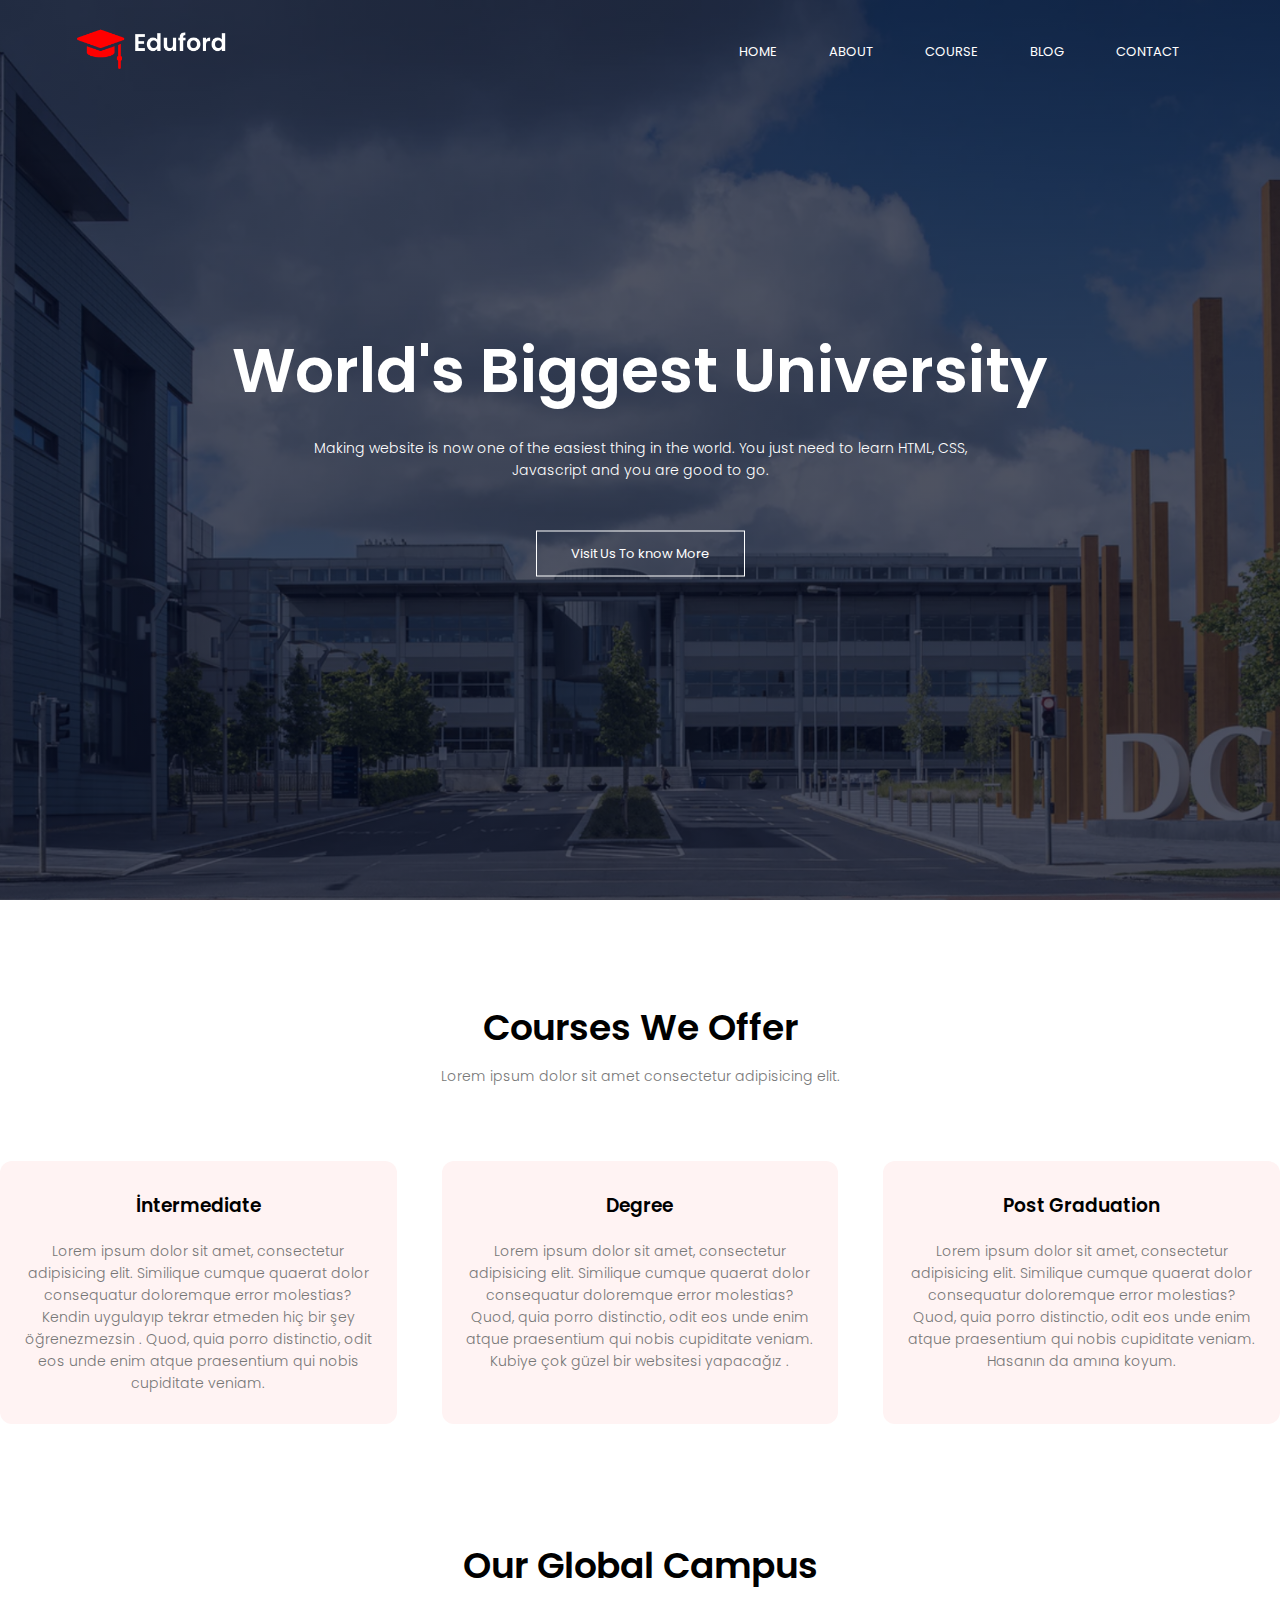
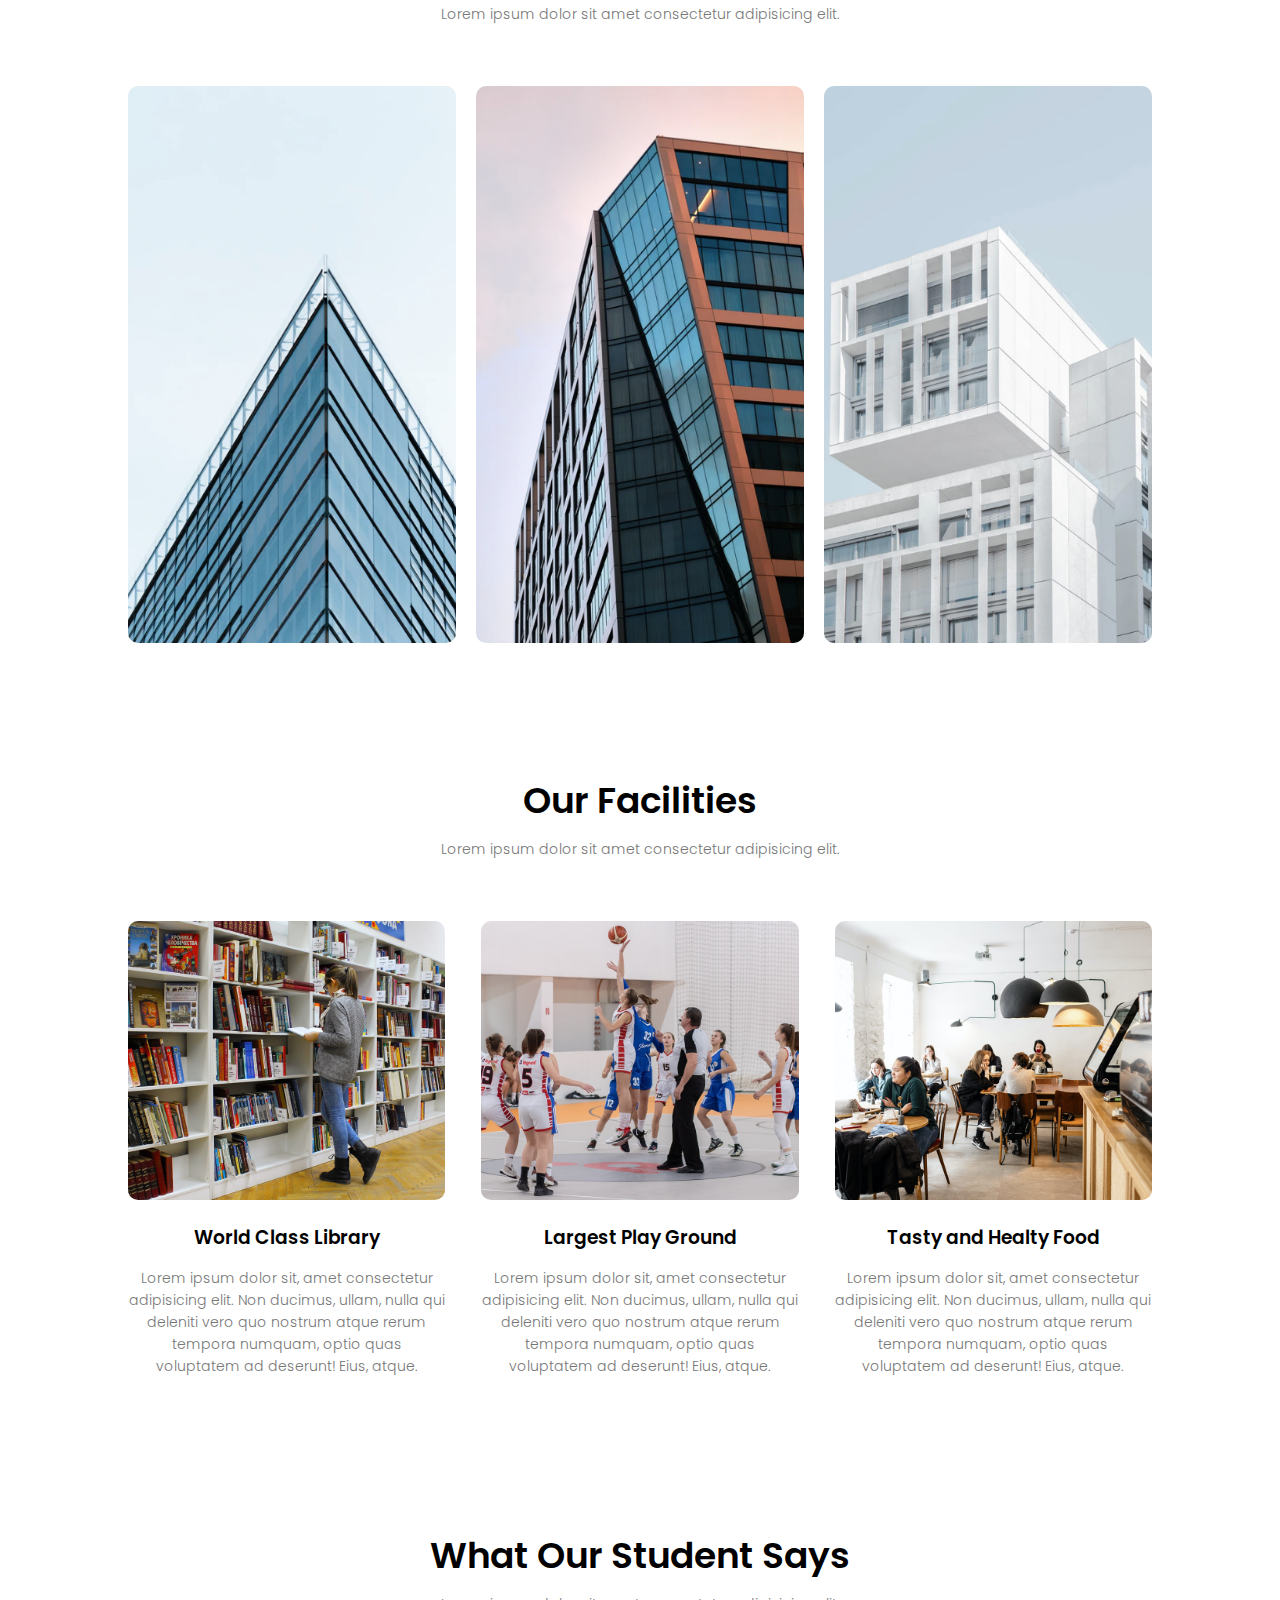
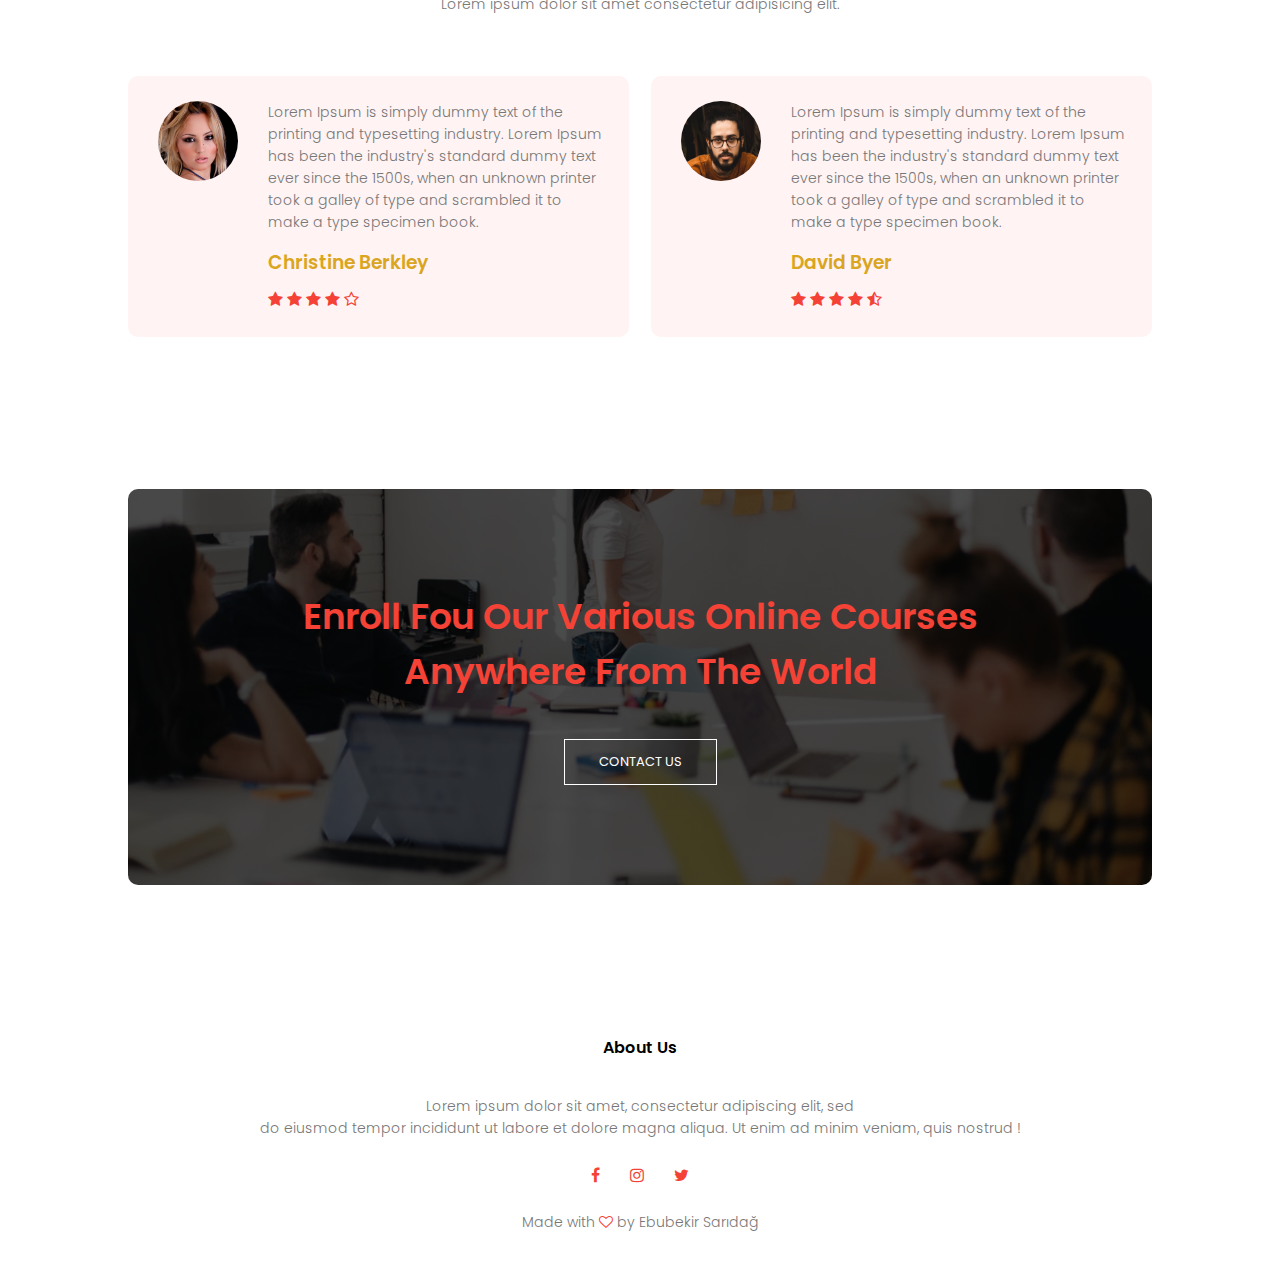
<file: index.html>
<!DOCTYPE html>
<html lang="en">
  <head>
    <meta name="viewport" content="with=device-width" , initial- scale="1.0" />
    <title>EDUFORD</title>
    <link rel="stylesheet" href="style.css" />
    <link rel="preconnect" href="https://fonts.gstatic.com" crossorigin />
    <link
      href="https://fonts.googleapis.com/css2?family=Poppins:wght@100;200;300;400;600;700&display=swap"
      rel="stylesheet"
    />
    <link
      rel="stylesheet"
      href="https://stackpath.bootstrapcdn.com/font-awesome/4.7.0/css/font-awesome.min.css"
    />
  </head>
  <body>
    <section class="header">
      <nav>
        <a href="index.html"><img src="images/logo.png" /></a>
        <div class="nav-links" id="navLinks">
          <i class="fa fa-close" onclick="hideMenu()"></i>
          <ul>
            <li><a href="index.html">HOME</a></li>
            <li><a href="about.html">ABOUT</a></li>
            <li><a href="course.html">COURSE</a></li>
            <li><a href="blog.html">BLOG</a></li>
            <li><a href="contact.html">CONTACT</a></li>
          </ul>
        </div>
        <i class="fa fa-bars" onclick="showMenu()"></i>
      </nav>

      <div class="text-box">
        <h1>World's Biggest University</h1>
        <p>
          Making website is now one of the easiest thing in the world. You just
          need to learn HTML, CSS, <br />
          Javascript and you are good to go.
        </p>
        <a href="" class="hero-btn">Visit Us To know More</a>
      </div>
    </section>

    <!-------  Course  ----->

    <section class="course">
      <h1>Courses We Offer</h1>
      <p>Lorem ipsum dolor sit amet consectetur adipisicing elit.</p>

      <div class="row">
        <div class="course-col">
          <h3>İntermediate</h3>
          <p>
            Lorem ipsum dolor sit amet, consectetur adipisicing elit. Similique
            cumque quaerat dolor consequatur doloremque error molestias? Kendin
            uygulayıp tekrar etmeden hiç bir şey öğrenezmezsin . Quod, quia
            porro distinctio, odit eos unde enim atque praesentium qui nobis
            cupiditate veniam.
          </p>
        </div>
        <div class="course-col">
          <h3>Degree</h3>
          <p>
            Lorem ipsum dolor sit amet, consectetur adipisicing elit. Similique
            cumque quaerat dolor consequatur doloremque error molestias? Quod,
            quia porro distinctio, odit eos unde enim atque praesentium qui
            nobis cupiditate veniam. Kubiye çok güzel bir websitesi yapacağız .
          </p>
        </div>
        <div class="course-col">
          <h3>Post Graduation</h3>
          <p>
            Lorem ipsum dolor sit amet, consectetur adipisicing elit. Similique
            cumque quaerat dolor consequatur doloremque error molestias? Quod,
            quia porro distinctio, odit eos unde enim atque praesentium qui
            nobis cupiditate veniam. Hasanın da amına koyum.
          </p>
        </div>
      </div>
    </section>

    <!----Campus---->

    <section class="campus">
      <h1>Our Global Campus</h1>
      <p>Lorem ipsum dolor sit amet consectetur adipisicing elit.</p>
      <div class="row">
        <div class="campus-col">
          <img src="images/london.png" />
          <div class="layer">
            <h3>LONDON</h3>
          </div>
        </div>
        <div class="campus-col">
          <img src="images/newyork.png" />
          <div class="layer">
            <h3>NEW YORK</h3>
          </div>
        </div>
        <div class="campus-col">
          <img src="images/washington.png" />
          <div class="layer">
            <h3>WASHINGTON</h3>
          </div>
        </div>
      </div>
    </section>

    <!----Facilities---->

    <section class="facilities">
      <h1>Our Facilities</h1>
      <p>Lorem ipsum dolor sit amet consectetur adipisicing elit.</p>

      <div class="row">
        <div class="facilities-col">
          <img src="images/library.png" />
          <h3>World Class Library</h3>
          <p>
            Lorem ipsum dolor sit, amet consectetur adipisicing elit. Non
            ducimus, ullam, nulla qui deleniti vero quo nostrum atque rerum
            tempora numquam, optio quas voluptatem ad deserunt! Eius, atque.
          </p>
        </div>
        <div class="facilities-col">
          <img src="images/basketball.png" />
          <h3>Largest Play Ground</h3>
          <p>
            Lorem ipsum dolor sit, amet consectetur adipisicing elit. Non
            ducimus, ullam, nulla qui deleniti vero quo nostrum atque rerum
            tempora numquam, optio quas voluptatem ad deserunt! Eius, atque.
          </p>
        </div>
        <div class="facilities-col">
          <img src="images/cafeteria.png" />
          <h3>Tasty and Healty Food</h3>
          <p>
            Lorem ipsum dolor sit, amet consectetur adipisicing elit. Non
            ducimus, ullam, nulla qui deleniti vero quo nostrum atque rerum
            tempora numquam, optio quas voluptatem ad deserunt! Eius, atque.
          </p>
        </div>
      </div>
    </section>

    <!----Testimonials---->

    <section class="testimonials">
      <h1>What Our Student Says</h1>
      <p>Lorem ipsum dolor sit amet consectetur adipisicing elit.</p>

      <div class="row">
        <div class="testimonial-col">
          <img src="images/user1.jpg" />
          <div>
            <p>
              Lorem Ipsum is simply dummy text of the printing and typesetting
              industry. Lorem Ipsum has been the industry's standard dummy text
              ever since the 1500s, when an unknown printer took a galley of
              type and scrambled it to make a type specimen book.
            </p>
            <h3>Christine Berkley</h3>
            <i class="fa fa-star"></i>
            <i class="fa fa-star"></i>
            <i class="fa fa-star"></i>
            <i class="fa fa-star"></i>
            <i class="fa fa-star-o"></i>
          </div>
        </div>
        <div class="testimonial-col">
          <img src="images/user2.jpg" />
          <div>
            <p>
              Lorem Ipsum is simply dummy text of the printing and typesetting
              industry. Lorem Ipsum has been the industry's standard dummy text
              ever since the 1500s, when an unknown printer took a galley of
              type and scrambled it to make a type specimen book.
            </p>
            <h3>David Byer</h3>
            <i class="fa fa-star"></i>
            <i class="fa fa-star"></i>
            <i class="fa fa-star"></i>
            <i class="fa fa-star"></i>
            <i class="fa fa-star-half-o"></i>
          </div>
        </div>
      </div>
    </section>

    <!----Call To Action---->

    <section class="cta">
      <h1>
        Enroll Fou Our Various Online Courses <br />
        Anywhere From The World
      </h1>
      <a href="" class="hero-btn">CONTACT US</a>
    </section>

    <!----FOOTER---->

    <section class="footer">
      <h4>About Us</h4>
      <p>
        Lorem ipsum dolor sit amet, consectetur adipiscing elit, sed <br />
        do eiusmod tempor incididunt ut labore et dolore magna aliqua. Ut enim
        ad minim veniam, quis nostrud !
      </p>

      <div class="icons">
        <i class="fa fa-facebook"></i>
        <i class="fa fa-instagram"></i>
        <i class="fa fa-twitter"></i>
      </div>

      <p>Made with <i class="fa fa-heart-o"></i> by Ebubekir Sarıdağ</p>
    </section>

    <!--JavaScript for Toggle Menu-->
    <script>
      var navLinks = document.getElementById("navLinks");
      function showMenu() {
        navLinks.style.right = "0";
      }
      function hideMenu() {
        navLinks.style.right = "-200px";
      }
    </script>
  </body>
</html>
</file>
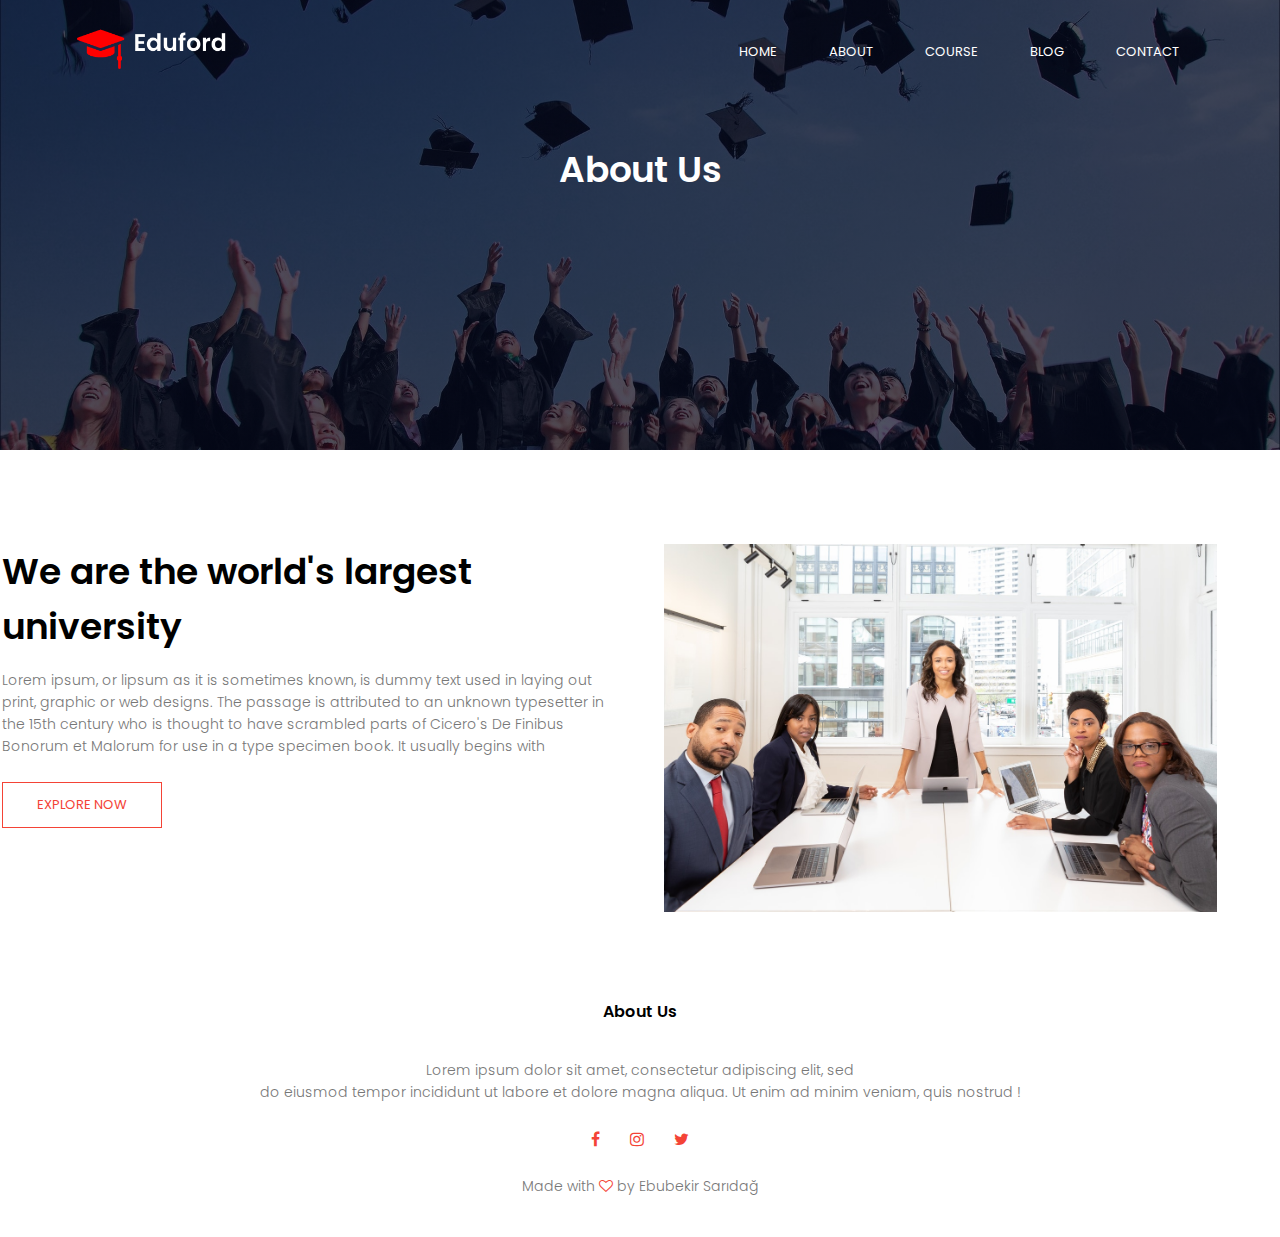
<file: about.html>
<!DOCTYPE html>
<html lang="en">
    <head>
        <meta name="viewport" content="with=device-width" , initial-
        scale="1.0">
        <title>University Website Design - Easy Tutorials</title>
        <link rel="stylesheet" href="style.css">
        <link rel="preconnect" href="https://fonts.gstatic.com" crossorigin>
        <link href="https://fonts.googleapis.com/css2?family=Poppins:wght@100;200;300;400;600;700&display=swap" rel="stylesheet">
        <link rel="stylesheet" href="https://stackpath.bootstrapcdn.com/font-awesome/4.7.0/css/font-awesome.min.css">
    </head>
    <body>
        <section class="sub-header">
            <nav>
                <a href="index.html"><img src="images/logo.png"></a>
                <div class="nav-links" id="navLinks">
                    <i class="fa fa-close" onclick="hideMenu()"></i>
                    <ul>
                        <li><a href="index.html">HOME</a></li>
                        <li><a href="about.html">ABOUT</a></li>
                        <li><a href="course.html">COURSE</a></li>
                        <li><a href="blog.html">BLOG</a></li>
                        <li><a href="contact.html">CONTACT</a></li>
                    </ul>
                </div>
                <i class="fa fa-bars" onclick="showMenu()"></i>
            </nav>
            <h1>About Us</h1>
        </section>

<!----About Us Content---->   

<section>
    <div class="row">
        <div class="about-col">
            <h1>We are the world's largest university</h1>
            <p>Lorem ipsum, or lipsum as it is sometimes known, is dummy text used in laying out print, graphic or web designs.
                 The passage is attributed to an unknown typesetter in the 15th century who is thought to have scrambled parts of Cicero's De Finibus Bonorum et Malorum for use in a type specimen book.
                 It usually begins with
                </p>
            <a href="" class="hero-btn red-btn">EXPLORE NOW</a>
        </div>
        <di class="about-col">
            <img src="images/about.jpg">
        </di>
    </div>
</section>


<!----FOOTER---->   

<section class="footer">
    <h4>About Us</h4>
    <p>Lorem ipsum dolor sit amet, consectetur adipiscing elit, 
        sed <br> do eiusmod tempor  incididunt ut labore et dolore magna aliqua.
    Ut enim ad minim veniam, quis nostrud !
    </p>

    <div class="icons">
        <i class="fa fa-facebook"></i>
        <i class="fa fa-instagram"></i>
        <i class="fa fa-twitter"></i>
    </div>

    <P>Made with  <i class="fa fa-heart-o"></i> by  Ebubekir Sarıdağ </P>

</section>


</section>
<!--JavaScript for Toggle Menu-->
        <script>
            var navLinks = document.getElementById("navLinks")
            function showMenu(){
                navLinks.style.right="0";
            }
            function hideMenu(){
                navLinks.style.right="-200px";
            }
        </script>

    </body>
</html>
</file>
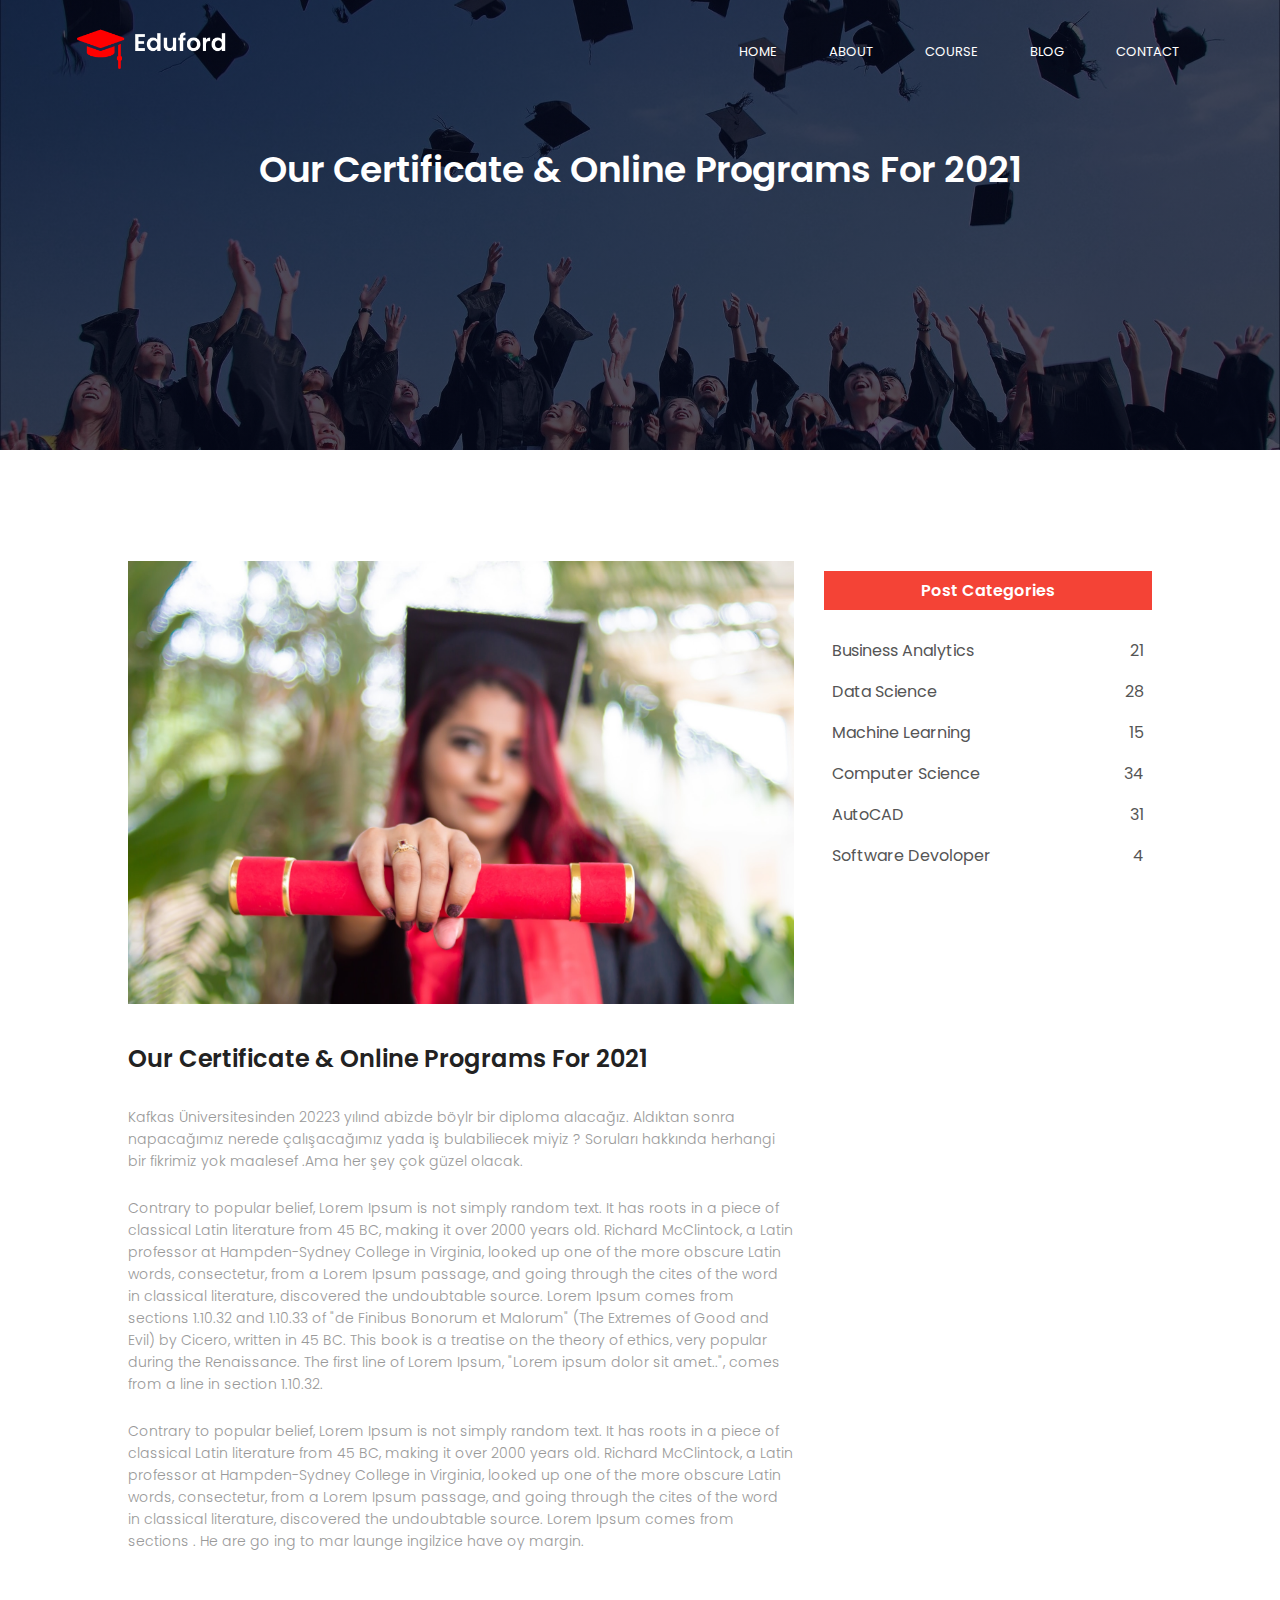
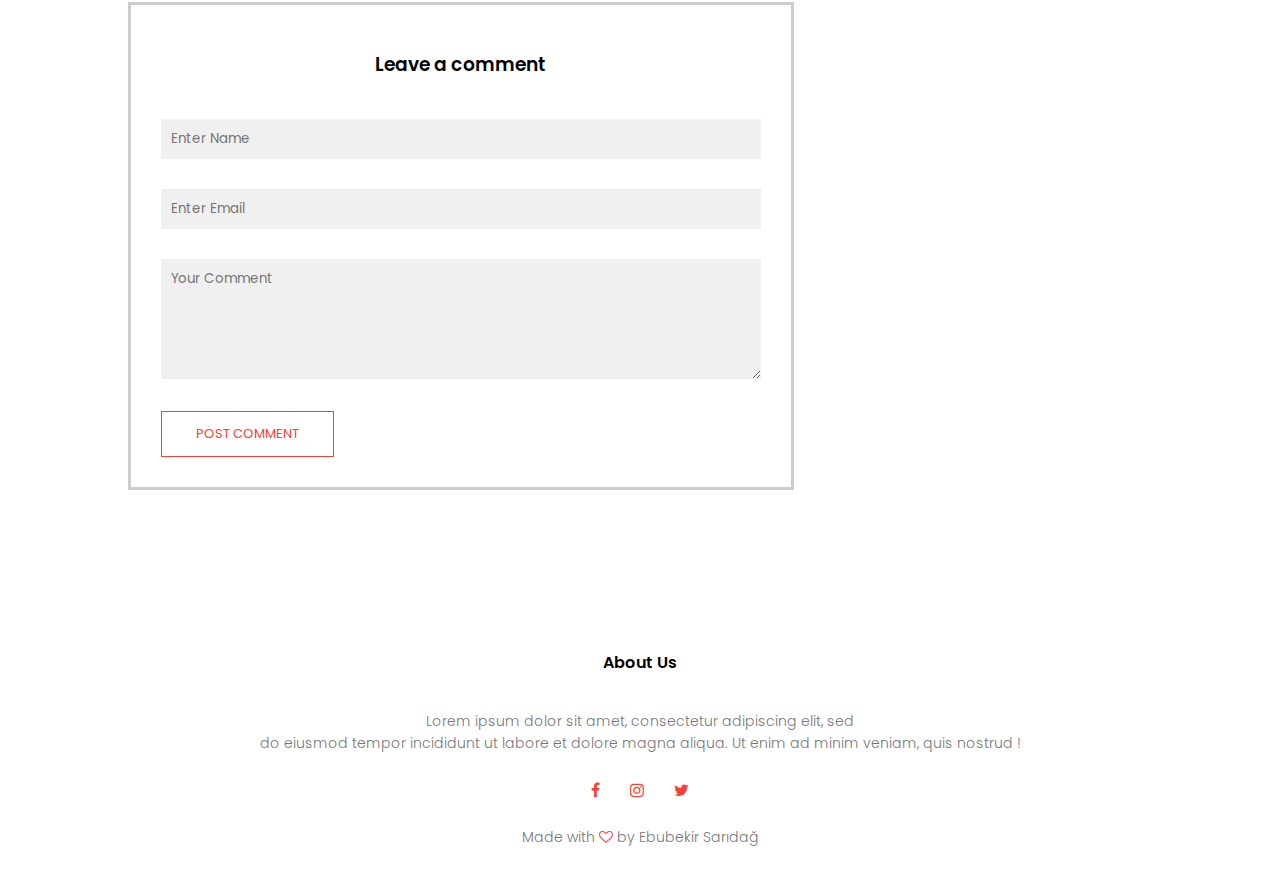
<file: blog.html>
<!DOCTYPE html>
<html lang="en">
    <head>
        <meta name="viewport" content="with=device-width" , initial-
        scale="1.0">
        <title>University Website Design - Easy Tutorials</title>
        <link rel="stylesheet" href="style.css">
        <link rel="preconnect" href="https://fonts.gstatic.com" crossorigin>
        <link href="https://fonts.googleapis.com/css2?family=Poppins:wght@100;200;300;400;600;700&display=swap" rel="stylesheet">
        <link rel="stylesheet" href="https://stackpath.bootstrapcdn.com/font-awesome/4.7.0/css/font-awesome.min.css">
    </head>
    <body>
        <section class="sub-header">
            <nav>
                <a href="index.html"><img src="images/logo.png"></a>
                <div class="nav-links" id="navLinks">
                    <i class="fa fa-close" onclick="hideMenu()"></i>
                    <ul>
                        <li><a href="index.html">HOME</a></li>
                        <li><a href="about.html">ABOUT</a></li>
                        <li><a href="course.html">COURSE</a></li>
                        <li><a href="blog.html">BLOG</a></li>
                        <li><a href="contact.html">CONTACT</a></li>
                    </ul>
                </div>
                <i class="fa fa-bars" onclick="showMenu()"></i>
            </nav>
            <h1>Our Certificate & Online Programs For 2021</h1>
        </section>

<!----Blog Fage Content---->   

<section class="blog-content">
    <di class="row">
        <d class="v blog-left">
            <img src="images/certificate.jpg">
            <h2>Our Certificate & Online Programs For 2021</h2>
            <p>Kafkas Üniversitesinden 20223 yılınd abizde böylr bir diploma alacağız.
                Aldıktan sonra napacağımız nerede çalışacağımız yada iş bulabiliecek 
                miyiz ? Soruları hakkında herhangi bir fikrimiz yok maalesef .Ama her şey
                çok güzel olacak. 
            </p><br>
            <p>Contrary to popular belief, Lorem Ipsum is not simply random text. It has roots in a piece of classical Latin literature from 45 BC, making it over 2000 years old. Richard McClintock, a Latin professor at Hampden-Sydney College in Virginia, looked up one of the more obscure Latin words, consectetur,
                from a Lorem Ipsum passage, and going through the cites of the word in classical literature, discovered the undoubtable source. 
                Lorem Ipsum comes from sections 1.10.32 and 1.10.33 of "de Finibus Bonorum et Malorum" (The Extremes of Good and Evil) by Cicero, written in 45 BC. This book is a treatise on the theory of ethics, very popular during the Renaissance. The first line of Lorem Ipsum, 
                "Lorem ipsum dolor sit amet..", comes from a line in section 1.10.32.
            </p><br>
            <p>
                Contrary to popular belief, Lorem Ipsum is not simply random text. It has roots in a piece of classical Latin literature from 45 BC, making it over 2000 years old. Richard McClintock, a Latin professor at Hampden-Sydney College in Virginia, looked up one of the more obscure Latin words, consectetur,
                from a Lorem Ipsum passage, and going through the cites of the word in classical literature, discovered the undoubtable source. 
                Lorem Ipsum comes from sections . He are go ing to mar launge ingilzice 
                have oy margin. <br>
            </p>


        <div class="comment-box">
            <h3>Leave a comment</h3>

            <form class="comment-form">
                <input type="text" placeholder="Enter Name">
                <input type="text" placeholder="Enter Email">
                <textarea rows="5" placeholder="Your Comment"></textarea>
                <button type="submit" class="hero-btn red-btn">POST COMMENT</button>
            </form>
        </div>




        </d>
        <d class="v blog-right">
            <h3>Post Categories</h3>
            <div>
                <span>Business Analytics</span>
                <span>21</span>
            </div>
            <div>
                <span>Data Science</span>
                <span>28</span>
            </div>
            <div>
                <span>Machine Learning</span>
                <span>15</span>
            </div>
            <div>
                <span>Computer Science</span>
                <span>34</span>
            </div>
            <div>
                <span>AutoCAD</span>
                <span>31</span>
            </div>
            <div>
                <span>Software Devoloper</span>
                <span>4</span>
            </div>
        </d>
    </di>
</section>

<!----FOOTER---->   

<section class="footer">
    <h4>About Us</h4>
    <p>Lorem ipsum dolor sit amet, consectetur adipiscing elit, 
        sed <br> do eiusmod tempor  incididunt ut labore et dolore magna aliqua.
    Ut enim ad minim veniam, quis nostrud !
    </p>

    <div class="icons">
        <i class="fa fa-facebook"></i>
        <i class="fa fa-instagram"></i>
        <i class="fa fa-twitter"></i>
    </div>

    <P>Made with  <i class="fa fa-heart-o"></i> by  Ebubekir Sarıdağ </P>

</section>

<!--JavaScript for Toggle Menu-->
        <script>
            var navLinks = document.getElementById("navLinks")
            function showMenu(){
                navLinks.style.right="0";
            }
            function hideMenu(){
                navLinks.style.right="-200px";
            }
        </script>

    </body>
</html>
</file>
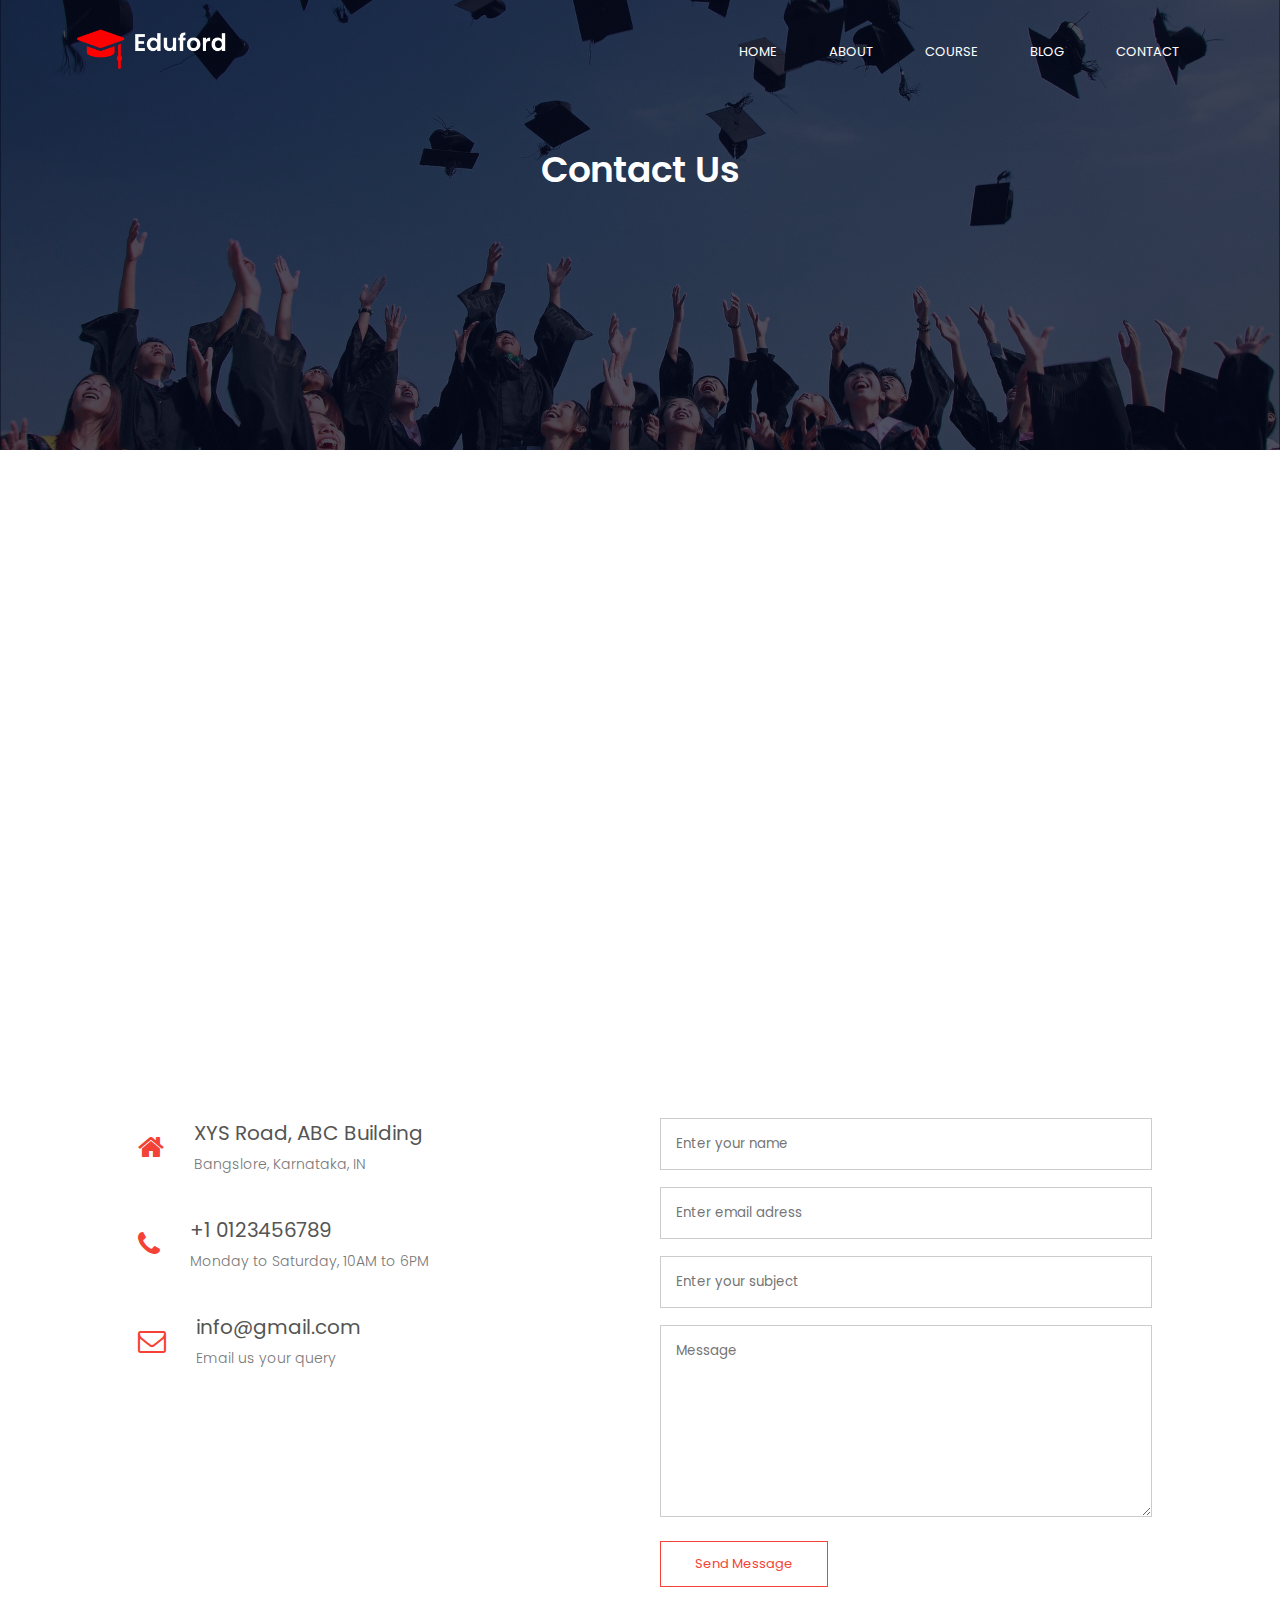
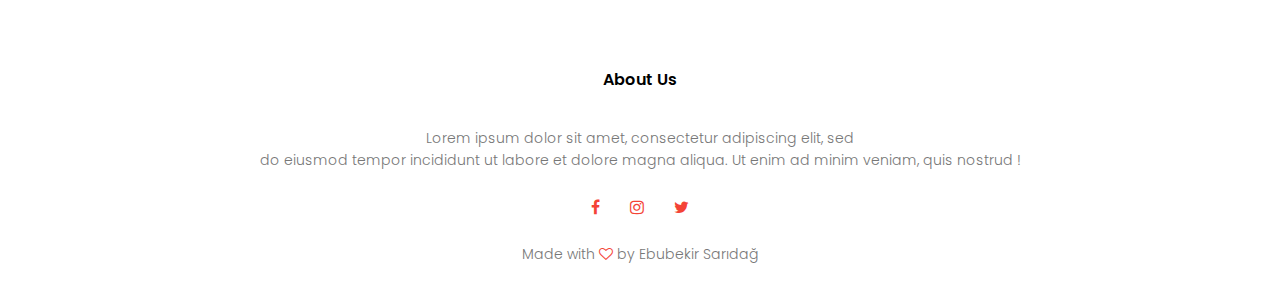
<file: contact.html>
<!DOCTYPE html>
<html lang="en">
    <head>
        <meta name="viewport" content="with=device-width" , initial-
        scale="1.0">
        <title>University Website Design - Easy Tutorials</title>
        <link rel="stylesheet" href="style.css">
        <link rel="preconnect" href="https://fonts.gstatic.com" crossorigin>
        <link href="https://fonts.googleapis.com/css2?family=Poppins:wght@100;200;300;400;600;700&display=swap" rel="stylesheet">
        <link rel="stylesheet" href="https://stackpath.bootstrapcdn.com/font-awesome/4.7.0/css/font-awesome.min.css">
    </head>
    <body>
        <section class="sub-header">
            <nav>
                <a href="index.html"><img src="images/logo.png"></a>
                <div class="nav-links" id="navLinks">
                    <i class="fa fa-close" onclick="hideMenu()"></i>
                    <ul>
                        <li><a href="index.html">HOME</a></li>
                        <li><a href="about.html">ABOUT</a></li>
                        <li><a href="course.html">COURSE</a></li>
                        <li><a href="blog.html">BLOG</a></li>
                        <li><a href="contact.html">CONTACT</a></li>
                    </ul>
                </div>
                <i class="fa fa-bars" onclick="showMenu()"></i>
            </nav>
            <h1>Contact Us</h1>
        </section>

<!-- CONTACT US -->    

<section class="location">
    <iframe src="https://www.google.com/maps/embed?pb=!1m18!1m12!1m3!1d48472.02452993282!2d43.
    06676782855931!3d40.596756935186754!2m3!1f0!2f0!3f0!3m2!1i1024!2i768!4f13.1!3m3!1m2!1s0x40698ed9cd732267%3A0x46d5117e984d216!2sKars%2C%20Kars%20Merkez%2FKars!5e0!3m2!1str!2str!4v1659727932110!5m2!1str!2str"
     width="600" height="450" style="border:0;" allowfullscreen="" loading="lazy" referrerpolicy="no-referrer-when-downgrade"></iframe>
</section>
<section class="contact-us">
    <div class="row">
        <div class="contact-col">
            <div>
                <i class="fa fa-home"></i>
                <span>
                    <h5>XYS Road, ABC Building</h5>
                    <p>Bangslore, Karnataka, IN</p>
                </span>
            </div>
            <div>
                <i class="fa fa-phone"></i>
                <span>
                    <h5>+1 0123456789</h5>
                    <p>Monday to Saturday, 10AM to 6PM</p>
                </span>
            </div>
            <div>
                <i class="fa fa-envelope-o"></i>
                <span>
                    <h5>info@gmail.com</h5>
                    <p>Email us your query</p>
                </span>
            </div>
        </div>

        <div class="contact-col">
            <form action="form-handler.php" method="post">
                <input type="text" name="name" placeholder="Enter your name"
                required>
                <input type="email" name="email" placeholder="Enter email adress"
                required>
                <input type="text" name="subject" placeholder="Enter your subject"
                required>
                <textarea rows="8" name="message" placeholder="Message" required></textarea>
                <button type="submit" class="hero-btn red-btn">Send Message</button>
            </form>
        </div>
    </div>
</section>
<!----FOOTER---->   

<section class="footer">
    <h4>About Us</h4>
    <p>Lorem ipsum dolor sit amet, consectetur adipiscing elit, 
        sed <br> do eiusmod tempor  incididunt ut labore et dolore magna aliqua.
    Ut enim ad minim veniam, quis nostrud !
    </p>

    <div class="icons">
        <i class="fa fa-facebook"></i>
        <i class="fa fa-instagram"></i>
        <i class="fa fa-twitter"></i>
    </div>

    <P>Made with  <i class="fa fa-heart-o"></i> by  Ebubekir Sarıdağ </P>

</section>


</section>
<!--JavaScript for Toggle Menu-->
        <script>
            var navLinks = document.getElementById("navLinks")
            function showMenu(){
                navLinks.style.right="0";
            }
            function hideMenu(){
                navLinks.style.right="-200px";
            }
        </script>

    </body>
</html>
</file>
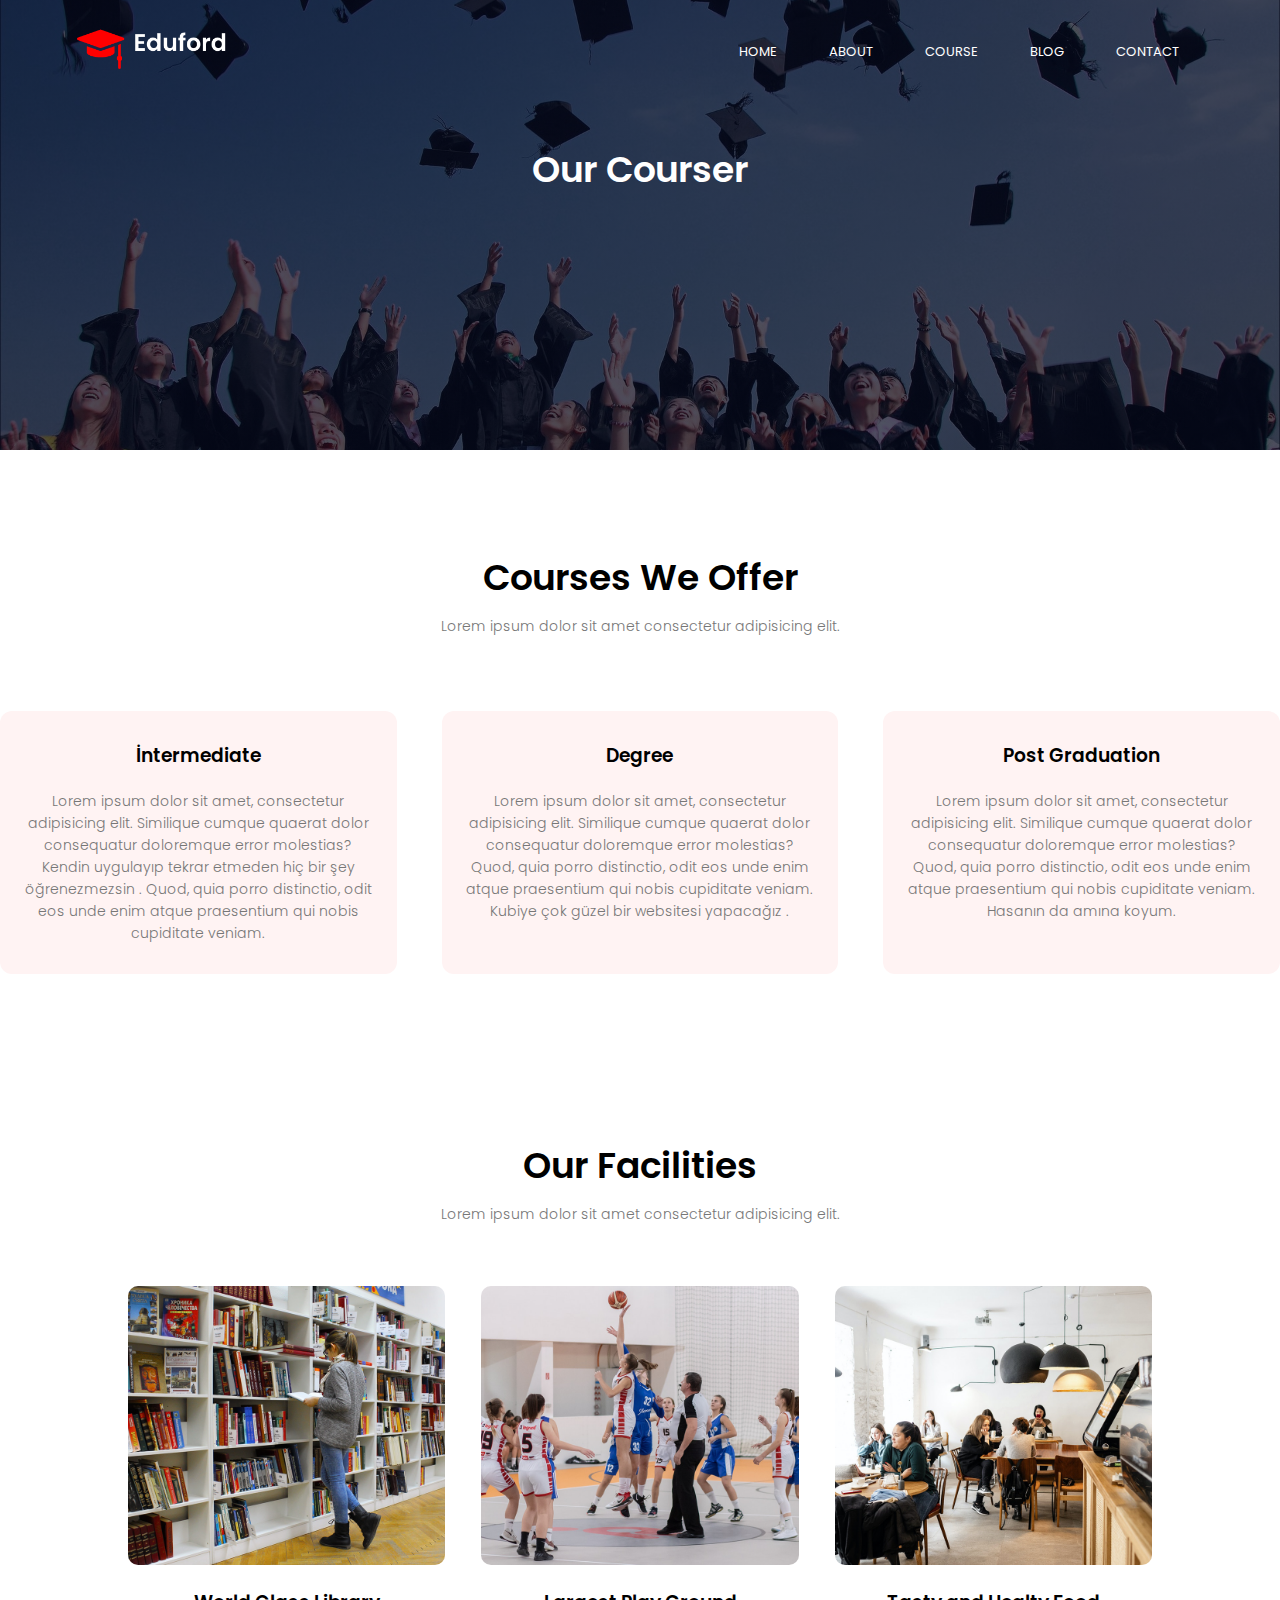
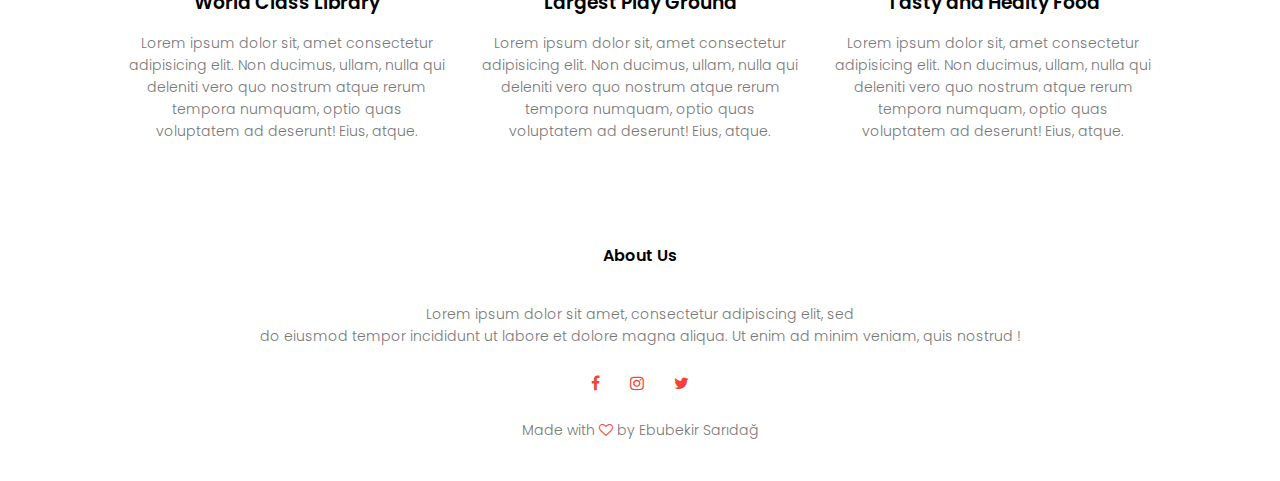
<file: course.html>
<!DOCTYPE html>
<html lang="en">
  <head>
    <meta name="viewport" content="with=device-width" , initial- scale="1.0" />
    <title>University Website Design - Easy Tutorials</title>
    <link rel="stylesheet" href="style.css" />
    <link rel="preconnect" href="https://fonts.gstatic.com" crossorigin />
    <link
      href="https://fonts.googleapis.com/css2?family=Poppins:wght@100;200;300;400;600;700&display=swap"
      rel="stylesheet"
    />
    <link
      rel="stylesheet"
      href="https://stackpath.bootstrapcdn.com/font-awesome/4.7.0/css/font-awesome.min.css"
    />
  </head>
  <body>
    <section class="sub-header">
      <nav>
        <a href="index.html"><img src="images/logo.png" /></a>
        <div class="nav-links" id="navLinks">
          <i class="fa fa-close" onclick="hideMenu()"></i>
          <ul>
            <li><a href="index.html">HOME</a></li>
            <li><a href="about.html">ABOUT</a></li>
            <li><a href="course.html">COURSE</a></li>
            <li><a href="blog.html">BLOG</a></li>
            <li><a href="contact.html">CONTACT</a></li>
          </ul>
        </div>
        <i class="fa fa-bars" onclick="showMenu()"></i>
      </nav>
      <h1>Our Courser</h1>
    </section>

    <!----Course---->

    <section class="course">
      <h1>Courses We Offer</h1>
      <p>Lorem ipsum dolor sit amet consectetur adipisicing elit.</p>

      <div class="row">
        <div class="course-col">
          <h3>İntermediate</h3>
          <p>
            Lorem ipsum dolor sit amet, consectetur adipisicing elit. Similique
            cumque quaerat dolor consequatur doloremque error molestias? Kendin
            uygulayıp tekrar etmeden hiç bir şey öğrenezmezsin . Quod, quia
            porro distinctio, odit eos unde enim atque praesentium qui nobis
            cupiditate veniam.
          </p>
        </div>
        <div class="course-col">
          <h3>Degree</h3>
          <p>
            Lorem ipsum dolor sit amet, consectetur adipisicing elit. Similique
            cumque quaerat dolor consequatur doloremque error molestias? Quod,
            quia porro distinctio, odit eos unde enim atque praesentium qui
            nobis cupiditate veniam. Kubiye çok güzel bir websitesi yapacağız .
          </p>
        </div>
        <div class="course-col">
          <h3>Post Graduation</h3>
          <p>
            Lorem ipsum dolor sit amet, consectetur adipisicing elit. Similique
            cumque quaerat dolor consequatur doloremque error molestias? Quod,
            quia porro distinctio, odit eos unde enim atque praesentium qui
            nobis cupiditate veniam. Hasanın da amına koyum.
          </p>
        </div>
      </div>
    </section>

    <!----Facilities---->

    <section class="facilities">
      <h1>Our Facilities</h1>
      <p>Lorem ipsum dolor sit amet consectetur adipisicing elit.</p>

      <div class="row">
        <div class="facilities-col">
          <img src="images/library.png" />
          <h3>World Class Library</h3>
          <p>
            Lorem ipsum dolor sit, amet consectetur adipisicing elit. Non
            ducimus, ullam, nulla qui deleniti vero quo nostrum atque rerum
            tempora numquam, optio quas voluptatem ad deserunt! Eius, atque.
          </p>
        </div>
        <div class="facilities-col">
          <img src="images/basketball.png" />
          <h3>Largest Play Ground</h3>
          <p>
            Lorem ipsum dolor sit, amet consectetur adipisicing elit. Non
            ducimus, ullam, nulla qui deleniti vero quo nostrum atque rerum
            tempora numquam, optio quas voluptatem ad deserunt! Eius, atque.
          </p>
        </div>
        <div class="facilities-col">
          <img src="images/cafeteria.png" />
          <h3>Tasty and Healty Food</h3>
          <p>
            Lorem ipsum dolor sit, amet consectetur adipisicing elit. Non
            ducimus, ullam, nulla qui deleniti vero quo nostrum atque rerum
            tempora numquam, optio quas voluptatem ad deserunt! Eius, atque.
          </p>
        </div>
      </div>
    </section>

    <!----FOOTER---->

    <section class="footer">
      <h4>About Us</h4>
      <p>
        Lorem ipsum dolor sit amet, consectetur adipiscing elit, sed <br />
        do eiusmod tempor incididunt ut labore et dolore magna aliqua. Ut enim
        ad minim veniam, quis nostrud !
      </p>

      <div class="icons">
        <i class="fa fa-facebook"></i>
        <i class="fa fa-instagram"></i>
        <i class="fa fa-twitter"></i>
      </div>

      <p>Made with <i class="fa fa-heart-o"></i> by Ebubekir Sarıdağ</p>
    </section>

    <!--JavaScript for Toggle Menu-->
    <script>
      var navLinks = document.getElementById("navLinks");
      function showMenu() {
        navLinks.style.right = "0";
      }
      function hideMenu() {
        navLinks.style.right = "-200px";
      }
    </script>
  </body>
</html>
</file>
<file: style.css>
*{
    margin: 0;
    padding: 0;
    font-family: 'Poppins', sans-serif;
}
.header{
    min-height: 100vh;
    width: 100%;
    background-image: linear-gradient(rgba(4,9,30,0.7),rgba(4,9,30,0.7)),url(images/banner.png);
    background-position: center;
    background-size: cover;
    position: relative;
}
nav{
    display: flex;
    padding: 2% 6%;
    justify-content: space-between;
    align-items: center;
}
nav img{
    width: 150px;
}
.nav-links{
    flex: 1;
    text-align: right;
}
.nav-links ul li{
    list-style: none;
    display: inline-block;
    padding: 12px 24px;
    position: relative;
}
.nav-links ul li a{
    color: #fff;
    text-decoration: none;
    font-size: 13px;
}
.nav-links ul li::after{
    content: '';
    width: 0%;
    height: 2px;
    background: #f44336;
    display: block;
    margin: auto;
    transition: 0.5s;
}
.nav-links ul li:hover::after{
    width: 100%;
}
.text-box{
    width: 90%;
    color: #fff;
    position: absolute;
    top: 50%;
    left: 50%;
    transform: translate(-50%,-50%);
    text-align: center;
}
.text-box h1{
    font-size: 62px;
}
.text-box p{
    margin: 10px 0 40px;
    font-size: 14px;
    color: #fff;
}
.hero-btn{
    display: inline-block;
    text-decoration: none;
    color: #fff;
    border: 1px solid #fff;
    padding: 12px 34px;
    font-size: 13px;
    background: transparent;
    position: relative;
    cursor: pointer;
}
.hero-btn:hover{
    border: 1px solid #f44336;
    background: #f44336;
    transition: 1s;
}
nav .fa{
    display: none;
}


@media(max-width: 700px){
    .text-box h1{
        font-size: 20px;
    }
    .nav-links ul li{
        display: block;
    }
    .nav-links{
        position: absolute;
        background: #f44336;
        height: 100vh;
        width: 200px;
        top: 0;
        right: 0;
        text-align: left;
        z-index: 2;
        transition: 1s;
    }
    nav .fa{
        display: block;
        color: #fff;
        margin: 10px;
        font-size: 22px;
        cursor: pointer;
    }
    .nav-links ul{
        padding: 30px;
    }
}

/*----------COURSE---------*/

.course{
    width: 100%;
    margin: auto;
    text-align: center;
    padding-top: 100px;
}
h1{
    font-size: 36px;
    font-weight: 600;
}
p{
    color: #777;
    font-size: 14px;
    font-weight: 300;
    line-height: 22px;
    padding: 10px;
}
.row{
    margin-top: 5%;
    display: flex;
    justify-content: space-between;
}
.course-col{
    flex-basis: 31%;
    background: #fff3f3;
    border-radius: 12px;
    margin-bottom: 5%;
    padding: 20px 12px;
    box-sizing: border-box;
    transition: 0.5s;
}
h3{
    text-align: center;
    font-weight: 600;
    margin: 10px 0;
}
.course-col:hover{
    box-shadow: 0 0 20px 0px rgba(0,0,0,2.0);
}
@media(max-width: 700px){
    .row{
        flex-direction: column;
    }
}

/*----------CAMPUS---------*/
.campus{
    width: 80%;
    margin: auto;
    text-align: center;
    padding-top: 50px;
}
.campus-col{
    flex-basis: 32%;
    border-radius: 10px;
    margin-bottom: 30px;
    position: relative;
    overflow: hidden;
}
.campus-col img{
    width: 120%;
    display: block;
}
.layer{
    background: transparent;
    height: 100%;
    width: 100%;
    position: absolute;
    top: 0%;
    left: 0%;
    transition: 0.5s;
}
.layer:hover{
    background:  rgba(226,0,0,0.7);
}
.layer h3{
    width: 100%;
    font-weight: 500;
    color: #fff;
    font-size: 26px;
    bottom: 0;
    left: 20%;
    transform: translateX(-50);
    position: absolute;
    opacity: 0;
    transition: 0.5s;
}
.layer:hover h3{
    bottom: 49%;
    opacity: 1;
}

/*----------FACİLİTİES---------*/
.facilities{
    width: 80%;
    margin: auto;
    text-align: center;
    padding-top: 100px;
}
.facilities-col{
    flex-basis: 31%;
    border-radius: 10px;
    margin-bottom: 5%;
    text-align: center;
}
.facilities-col img{
    width: 100%;
    border-radius: 10px;
}
.facilities-col p{
    padding: 0%;
}
.facilities-col h3{
    margin-top: 16px;
    margin-bottom: 15px;
    text-align: center;
}

/*----------TESTİMONİALS---------*/

.testimonials{
    width: 80%;
    margin: auto;
    padding-top: 100px;
    text-align: center;
}
.testimonial-col{
    flex-basis: 44%;
    border-radius: 10px;
    margin-bottom: 5%;
    text-align: left;
    background: #fff3f3;
    padding: 25px;
    cursor: pointer;
    display: flex;
}
.testimonial-col img{
    height: 80px;
    margin-left: 5px;
    margin-right: 30px;
    border-radius: 50%;
}
.testimonial-col p{
    padding: 0;
}
.testimonial-col h3{
    margin-top: 15px;
    text-align: left;
    color: goldenrod;
}
.testimonial-col .fa{
    color: #f44336;
}
@media(max-width: 700px){
    .testimonial-col img{
        margin-left: 0px;
        margin-right: 15px;
    }
}

/*----------CALL TO ACTİON---------*/

.cta{
    margin: 100px auto;
    width: 80%;
    background-image: linear-gradient(rgba(0,0,0,0.7),
    rgba(0,0,0,0.7)),url(images/banner2.jpg);
    background-position: center;
    background-size: cover;
    border-radius: 10px;
    text-align: center;
    padding: 100px 0;
}
.cta h1{
    color: #f44336;
    margin-bottom: 40px;
    padding: 0;
}
@media(max-width: 700px){
    .cta h1{
        font-size: 24px;
    }
}


/*----------FOOTER---------*/

.footer{
    width: 100%;
    text-align: center;
    padding: 30px 0;
}
.footer h4{
    margin-bottom: 25px;
    margin-top: 20px;
    font-weight: 600;
}
.icons .fa{
    color: #f44336;
    margin: 0 13px;
    cursor: pointer;
    padding: 18px 0;
}
.fa-heart-o{
    color: #f44336;
}

/*----------About Use Page---------*/

.sub-header{
    height: 50vh;
    width: 100%;
    background-image: linear-gradient(rgba(4,9,30,0.7),rgba(4,9,30,0.7))
    ,url(images/background.jpg);
    background-position: center;
    background-size: cover;
    text-align: center;
    color: #fff;
}
.sub-header h1{
    margin-top: 40px;
}
.about-us{
    width: 100%;
    margin: auto;
    padding-top: 80px;
    padding-bottom: 50px;
}
.about-col{
    flex-basis: 48%;
    padding: 30px 2px;
}
.about-col img{
    width: 90%;
}
.about-col h1{
    padding-top: 0;
}
.about-col p{
    padding: 15px 0 25px;
}

.red-btn{
    border: 1px solid #f44336;
    background: transparent;
    color: #f44336;
}
.red-btn:hover{
    color: #fff;
}

/*----------blog-content---------*/

.blog-content{
    width: 80%;
    margin: auto;
    padding: 60px 0;
}
.blog-left{
    flex-basis: 65%;
}
.blog-left img{
    width: 100%;
}
.blog-left h2{
    color: #222;
    font-weight: 600;
    margin: 30px 0;
}
.blog-left p{
    color: #999;
    padding: 0;
}
.blog-right{
    flex-basis: 32%;
}
.blog-right h3{
    background: #f44336;
    color: #fff;
    padding: 7px 0;
    font-size: 16px;
    margin-bottom: 20px;
}
.blog-right div{
    display: flex;
    align-items: center;
    justify-content: space-between;
    color: #555;
    padding: 8px;
    box-sizing: border-box;
}
.comment-box{
    border: 3px solid #ccc;
    margin: 50px 0;
    padding: 20px 30px;
}    
.comment-box h3{
    text-align: center;
    margin: 15px 0px;
    padding: 10px 20px;
    transition: 1s;
}
.comment-box h3:hover{
    background:  rgba(226,0,0,0.7);
    color: whitesmoke;
}
.comment-form input, .comment-form textarea{
    width: 100%;
    padding: 10px;
    margin: 15px 0;
    box-sizing: border-box;
    border: none;
    outline: none;
    background: #f0f0f0;
}
.comment-box button{
    margin: 10px 0;
}
@media(max-width:700px){
    .sub-header h1{
        font-size: 24px;
    }
}

/*--- CONTACT ---*/

.location{
    width: 80%;
    margin: auto;
    padding: 80px 0;
}
.location iframe{
    width: 100%;
}
.contact-us{
    width: 80%;
    margin: auto;
}
.contact-col{
    flex-basis: 48%;
    margin-bottom: 30px;
}
.contact-col div{
    display: flex;
    align-items: center;
    margin-bottom: 40px;
}
.contact-col div .fa{
    font-size: 28px;
    color: #f44336;
    margin: 10px;
    margin-right: 30px;
}
.contact-col div p{
    padding: 0;
}
.contact-col div h5{
    font-size: 20px;
    margin-bottom: 5px;
    color: #555;
    font-weight: 400;
}
.contact-col input, .contact-col textarea{
    width: 100%;
    padding: 15px;
    margin-bottom: 17px;
    outline: none;
    border: 1px solid #ccc;
    box-sizing: border-box;
}
</file>
